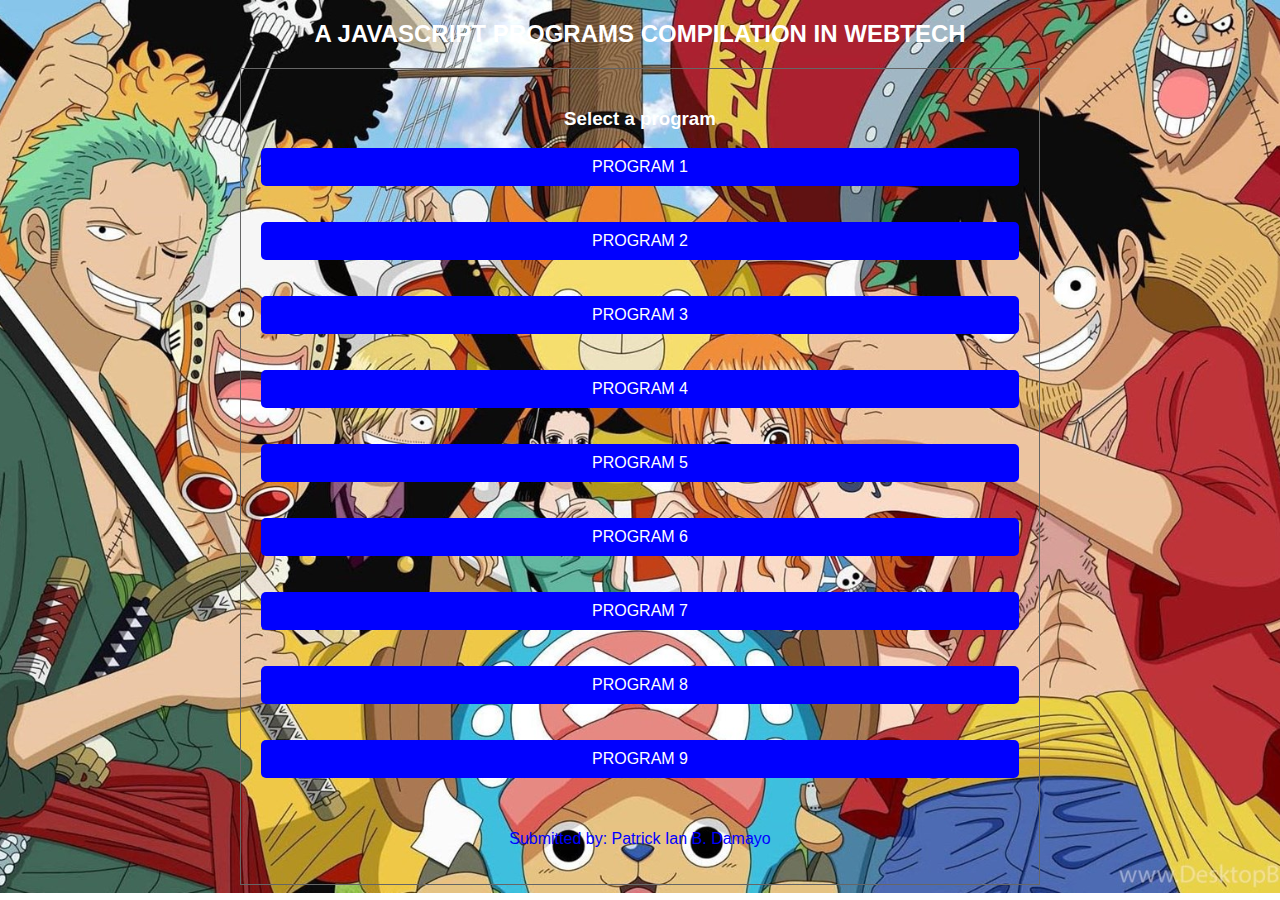
<file: index.html>
<!DOCTYPE html>
<html>
<head>
    <title>JavaScript Compilation - Hubert I. Caguiat</title>
    <style>
        * {
            box-sizing: border-box;
            font-family: Arial, sans-serif;
            
            color: #fff;
        }
        body{
            background-image: url(m.jpg);
            background-position: center;
            background-repeat: no-repeat;
            background-size: cover;
            background-blend-mode: color;
        }

.container {
border: 1px solid #666;
  max-width: 800px; /* Set the maximum width of the container */
  margin: 0 auto; /* Center the container on the page */
  padding: 20px; /* Add some padding for spacing */
}

        .btn-home {
             display: block; /* Make the link a block element */
             
  width: 100%; /* Set the width to 100% of its parent container */
  padding: 10px; /* Add some padding for styling */
  background-color:blue; /* Example background color (you can change this) */
  color: #ffffff; /* Example text color (you can change this) */
  border: none; /* Remove border */
  border-radius: 5px; /* Add rounded corners */
  font-size: 16px; /* Set font size */
  text-align: center; /* Center text */
  text-decoration: none; /* Remove default underline */
        }

 .btn-home:hover {
	background-color:aqua;
text-decoration:underline;
}

        h2, h3, p {
            text-align: center;
        }

        .btn-container {
            display: flex;
            flex-direction: column;
            align-items: center;
        }
    </style>
</head> 
<body>
    <style>
        h2{
            color: white;
        }
        h3{
            color: w;
        }
        p{
            color:blue;
        }
    </style>
        <h2>A JAVASCRIPT PROGRAMS COMPILATION IN WEBTECH</h2>
    <div class="container">

            <h3>Select a program</h3>
            <a href="addition.html" class="btn-home">PROGRAM 1</a><br/><br/>
            <a href="positive or negative.html" class="btn-home">PROGRAM 2</a><br/><br/>
            <a href="compare.html" class="btn-home">PROGRAM 3</a><br/><br/>
            <a href="average.html" class="btn-home">PROGRAM 4</a><br/><br/>
            <a href="fiveinputs.html" class="btn-home">PROGRAM 5</a><br/><br/>
            <a href="voters.html" class="btn-home">PROGRAM 6</a><br/><br/>
            <a href="add.sub,multiply.html" class="btn-home">PROGRAM 7</a><br/><br/>
            <a href="even or odd.html" class="btn-home">PROGRAM 8</a><br/><br/>
            <a href="Equivalent Grade.html" class="btn-home">PROGRAM 9</a><br/><br/>

    <p>Submitted by: Patrick Ian B. Damayo</p>
    </div>


</body>
</html>
</file>
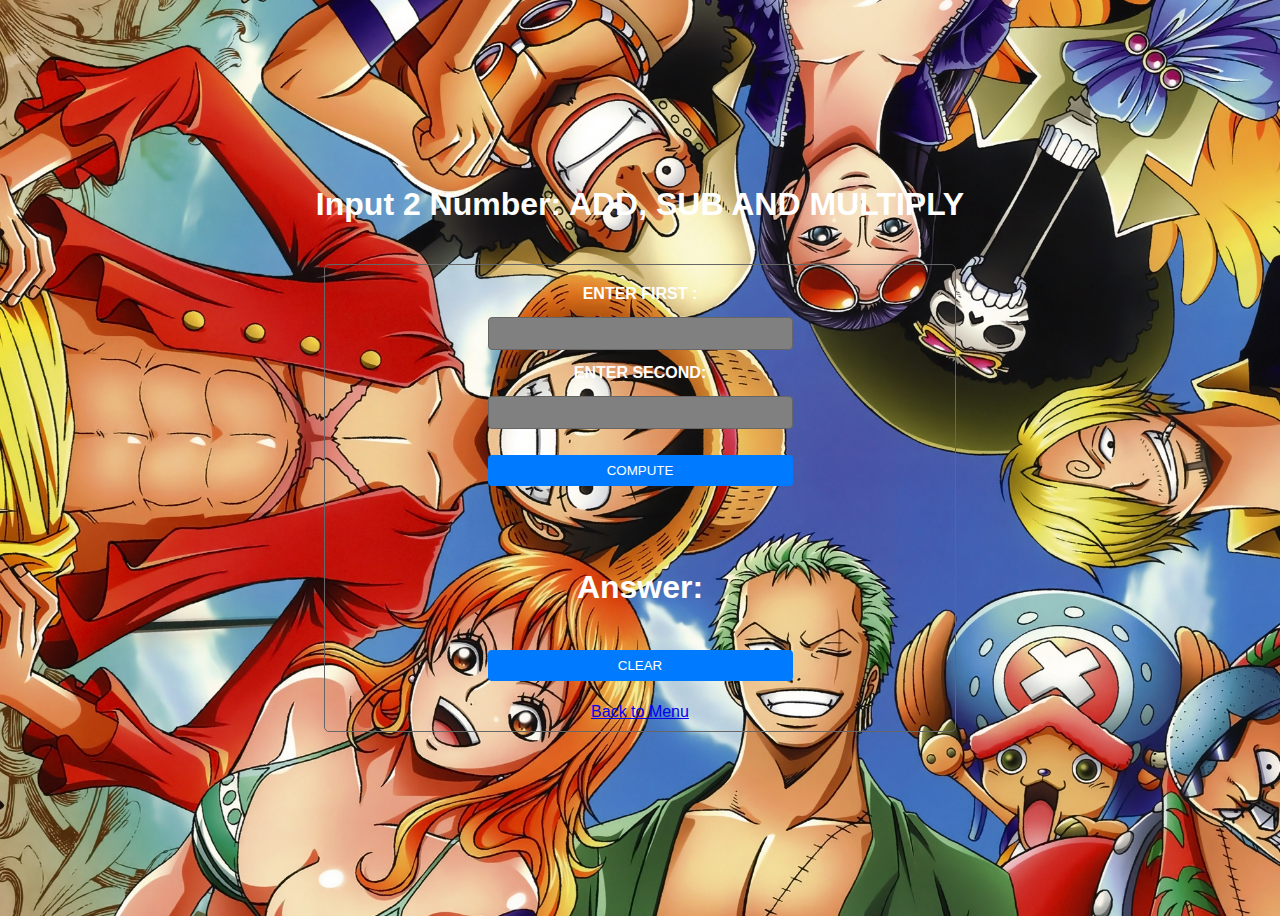
<file: add.sub,multiply.html>
<!DOCTYPE html>
<html lang="en">
<head>
    <meta charset="UTF-8">
    <meta name="viewport" content="width=device-width, initial-scale=1.0">
    <title>Document</title>
    <link href="mystyles.css" rel="stylesheet"/>
</head>
<body>
    <style>
        h1{
            color: white;
        }
        body{
            background-image: url(o.jpg);
            background-repeat: no-repeat;
            background-size: cover;
        }
    </style>


    <h1>Input 2 Number: ADD, SUB AND MULTIPLY</h1>
    <div class="container">
    <b><label for="Num1">ENTER FIRST : </label></b>
    <input type="number" id="num1"><br>

    <b><label for="Num2">ENTER SECOND: </label></b>
    <input type="number" id="num2"><br/><br/>

    <button onclick="TwoInput()">COMPUTE</button><br/><br>
    <h1><span id="sign"></span></h1><br>
    <h1>Answer:<span id="result"></span></h1><br>
    <button onclick="ClearFields()">CLEAR</button><br/><br/>
    <a href="index.html">Back to Menu</a>
    </div>
    <script>
        function TwoInput()
        {
            var num1 = parseFloat(document.getElementById('num1').value);
            var num2 = parseFloat(document.getElementById('num2').value);

            if (isNaN(num1) || isNaN(num2)) {
                alert("Please enter valid numbers in both fields.");
                return;
            }

            if (num1 == num2){

                var result = num2 - num1;
                document.getElementById('sign').innerHTML =  "Subtract" ;
                document.getElementById('sign').style.color = "white";
                document.getElementById('result').innerHTML =  result ;
                document.getElementById('result').style.color = "white";
            }

            else if (num1 > num2){

	            var result = num1 + num2;
                document.getElementById('sign').innerHTML =  "Addition" ;
                document.getElementById('sign').style.color = "blue";
                document.getElementById('result').innerHTML = result;
                document.getElementById('result').style.color = "blue";
	        }

            else if (num1 < num2){

	            var result = num1 * num2;
                document.getElementById('sign').innerHTML =  "Multiply" ;
                document.getElementById('sign').style.color = "green";
                document.getElementById('result').innerHTML = result;
                document.getElementById('result').style.color = "green";
	        }
        }

        function ClearFields() {

            document.getElementById("num1").value = "";
            document.getElementById("num2").value = "";
            document.getElementById("result").innerHTML = "";
            document.getElementById("result").style.color = "GOLD";
            document.getElementById("sign").innerHTML = "";
        }
    </script>
</body>
</html>
</file>
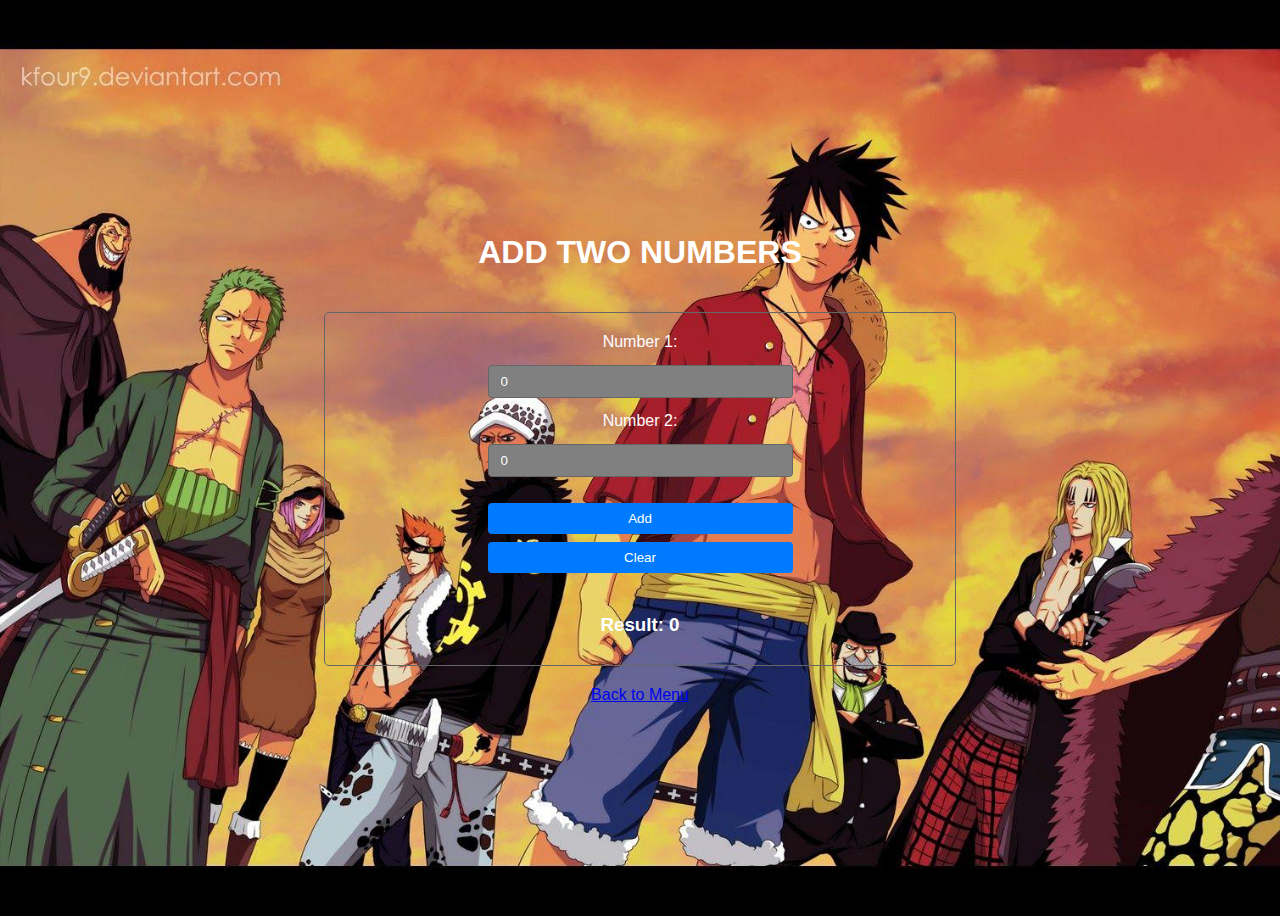
<file: addition.html>
<!DOCTYPE html>
<html>
<head>
    <title>Addition Example</title>
    <link href="mystyles.css" rel="stylesheet"/>
</head>
<body>
    <style>
        h1{
            color:white;
        }
        h3{
            color: white;
        }
        body{
            background-image: url(z.jpg);
            background-repeat: no-repeat;
            background-size: cover;
        }
       
    </style>
<h1>ADD TWO NUMBERS</h1>
<div class="container">
    <label for="num1">Number 1:</label>
    <input type="number" id="num1"  onfocus="this.value=''" value="0">
    
    <label for="num2">Number 2:</label>
    <input type="number" id="num2" onfocus="this.value=''" value="0"><br/><br/>

    <button onclick="addNumbers()">Add</button> <button onclick="ClearFields()">Clear</button><br/><br/>
    <h3>Result: <span id="result">0</span></h3>
</div>


<a href="index.html">Back to Menu</a>


<script>
    function addNumbers() {
        var num1 = parseFloat(document.getElementById('num1').value);
        var num2 = parseFloat(document.getElementById('num2').value);

  if (isNaN(num1) || isNaN(num2)) {
        alert("Please enter valid numbers in both fields.");
        return;
    }

        var result = num1 + num2;
        document.getElementById('result').innerHTML =  result ;
        document.getElementById('result').style.color = "White";
    }

function ClearFields() {

     document.getElementById("num1").value = "";
     document.getElementById("num2").value = "";
     document.getElementById("result").innerHTML = "0";
}

</script>
</body>
</html>
</file>
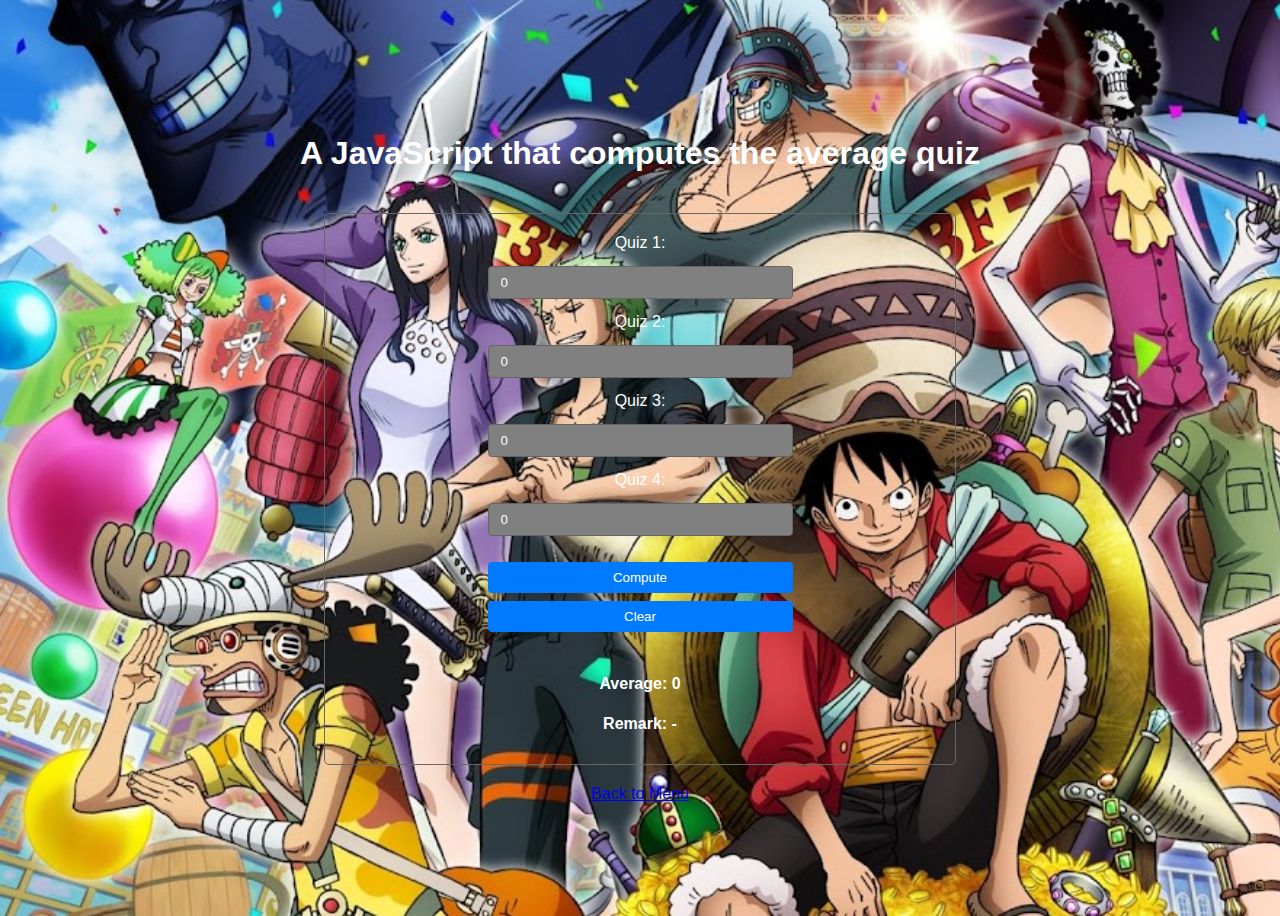
<file: average.html>
<!DOCTYPE html>
<html>
<head>
    <title>Average Quiz</title>
   <link href="mystyles.css" rel="stylesheet"/>
</head>
<body>
    <style>
        h1{
            color:white;
        }
       body{
         background-image: url(d.jpg);
         background-repeat: no-repeat;
        background-size: cover;
       }
    </style>
<h1>A JavaScript that computes the average quiz</h1>
<div class="container">
    <label for="q1">Quiz 1:</label>
    <input type="number" id="q1"  onfocus="this.value=''" value="0">
    
    <label for="q2">Quiz 2:</label>
    <input type="number" id="q2" onfocus="this.value=''" value="0">

<label for="q3">Quiz 3:</label>
    <input type="number" id="q3"  onfocus="this.value=''" value="0">

<label for="q4">Quiz 4:</label>
    <input type="number" id="q4"  onfocus="this.value=''" value="0">
<br/><br/>

    <button onclick="computeAve()">Compute</button> <button onclick="ClearFields()">Clear</button><br/><br/>
    <h4>Average: <span id="average">0</span></h4>
    <h4>Remark: <span id="remark">-</span></h4>
</div>


<a href="index.html">Back to Menu</a>

<script>
    function computeAve() {
        var q1 = parseFloat(document.getElementById('q1').value);
        var q2 = parseFloat(document.getElementById('q2').value);
	var q3 = parseFloat(document.getElementById('q3').value);
	var q4 = parseFloat(document.getElementById('q4').value);

  	if (isNaN(q1) || isNaN(q2) || isNaN(q3) || isNaN(q4)) {
        alert("Please enter valid grades.");
        return;
   	 }

 if (q1 < 50 || q1 > 100 || q2 < 50 || q2 > 100 || q3 < 50 || q3 > 100 || q4 < 50 || q4 > 100) {
        alert("Grades must be between 50 and 100.");
        return;
    }

        var aq = (q1 + q2 + q3 + q4) /4;

        document.getElementById('average').innerHTML =  aq ;

	if (aq>=75){
	 document.getElementById('average').style.color = "green";
	 document.getElementById('remark').style.color = "green";
	document.getElementById('remark').innerHTML = "Congratulations. You Passed the quiz."
document.body.style.backgroundColor = "#184628"; // Change background color to blue
	}

	else {
	 document.getElementById('average').style.color = "red";
	 document.getElementById('remark').style.color = "red";
document.body.style.backgroundColor = "#951e15"; // Change background color to blue


	document.getElementById('remark').innerHTML = "Sorry, but unfortunately, you Failed the quiz."
	}

   }

function ClearFields() {

     document.getElementById("q1").value = "0";
     document.getElementById("q2").value = "0";
    document.getElementById("q3").value = "0";
    document.getElementById("q4").value = "0";
     document.getElementById("average").innerHTML = "0";
    document.getElementById("remark").innerHTML = "-";
 document.getElementById('average').style.color = "black";
 document.getElementById('remark').style.color = "black";
document.body.style.backgroundColor = "#333"; // Change background color to blue
}

</script>
</body>
</html>
</file>
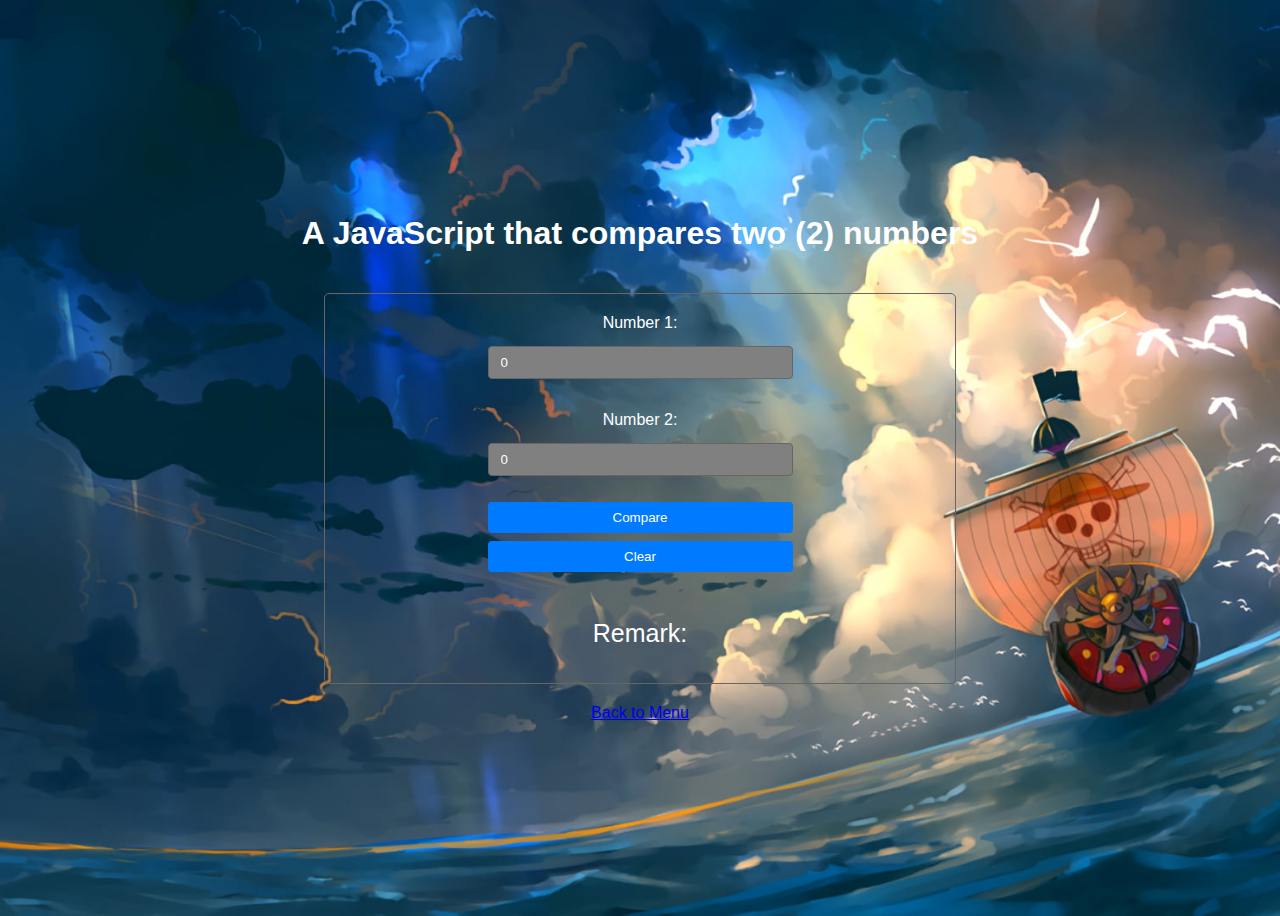
<file: compare.html>
<!DOCTYPE html>
<html>
<head>
    <title>Comparing Two Numbers</title>
    <link href="mystyles.css" rel="stylesheet"/>
</head>
<body>
    <style>
        h1{
            color:white;
        }
        body{
           background-image: url(4.jpg);
           background-repeat: no-repeat;
            background-size: cover;
        }
    </style>
<h1>A JavaScript that compares two (2) numbers</h1>
<div class="container">
    <label for="num1">Number 1:</label>
    <input type="number" id="num1" onfocus="this.value=''" value="0"><br><br>
    
    <label for="num2">Number 2:</label>
    <input type="number" id="num2" onfocus="this.value=''" value="0"><br><br>
    
    <button onclick="compare()">Compare</button><button onclick="ClearFields()">Clear</button><br/><br/>
  
    <p>Remark: <span id="result"></span></p>
</div>


<a href="index.html">Back to Menu</a>

    <script>

       function compare() {
            var num1 = parseFloat(document.getElementById('num1').value);
            var num2 = parseFloat(document.getElementById('num2').value);
            
            if (num1 > num2) {
                document.getElementById('result').textContent = 'First is GREATER THAN the Second.';
document.getElementById('result').style.color = "BLUE";
            } else if  (num1 < num2) {
		                document.getElementById('result').textContent = 'First is LESS THAN the Second.';
document.getElementById('result').style.color = "RED";            
}
	else
	{  document.getElementById('result').textContent = 'First is EQUIVALENT to the Second.';
	document.getElementById('result').style.color = "GREEN";
	}
        }


function ClearFields() {

     document.getElementById("num1").value = "0";
     document.getElementById("num2").value = "0";
    document.getElementById("result").innerHTML = "";
 document.getElementById('result').style.color = "white";

}
    </script>
</body>
</html>
</file>
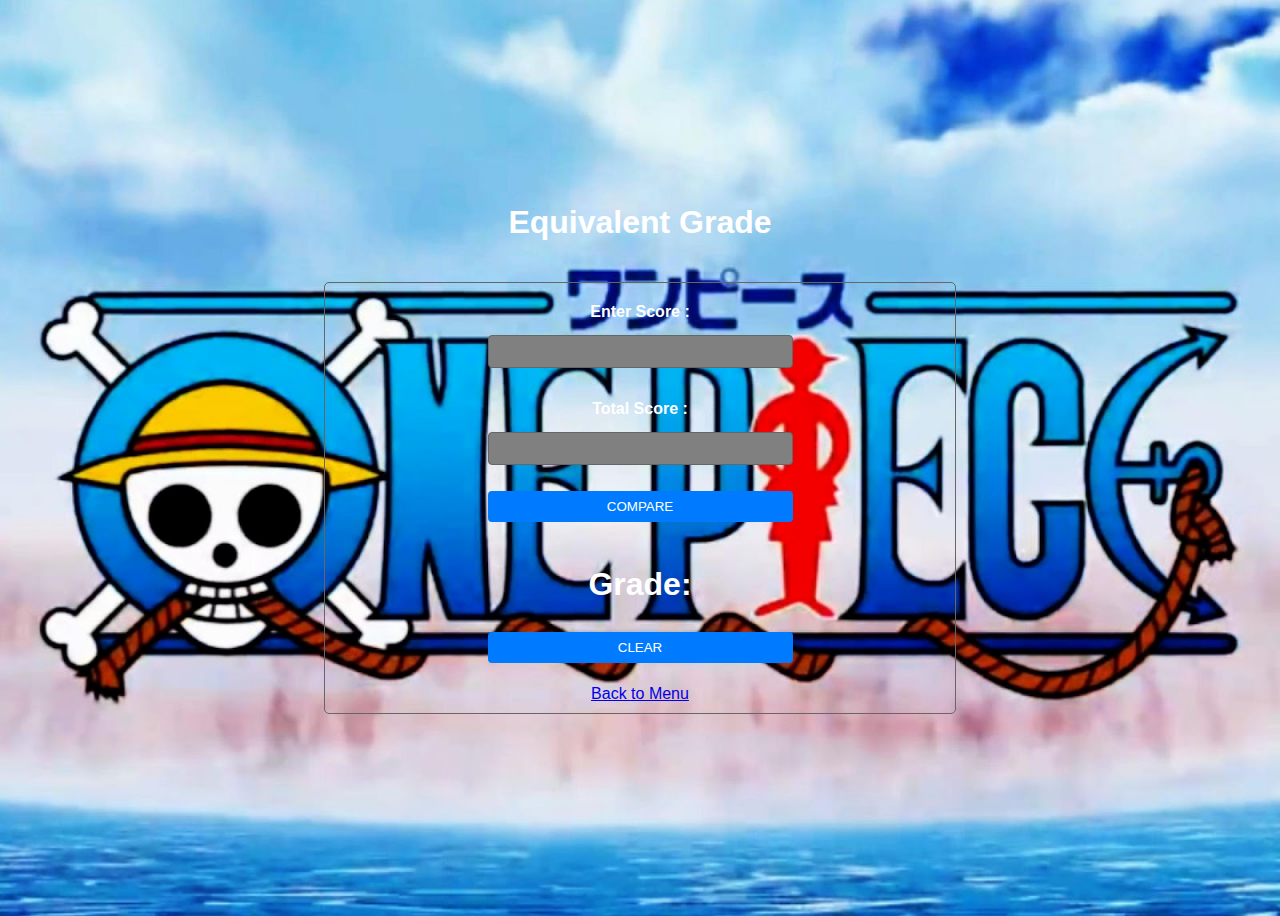
<file: Equivalent Grade.html>
<!DOCTYPE html>
<html lang="en">
<head>
    <meta charset="UTF-8">
    <meta name="viewport" content="width=device-width, initial-scale=1.0">
    <title>Equivalent grade</title>
    <link href="mystyles.css" rel="stylesheet"/>
</head>
<body>


<body>
    <style>
        h1{
            color: white;
        }
        body{
            background-image: url(x.jpg);
            background-repeat: no-repeat;
            background-size: cover;
        }
    </style>
    <h1>Equivalent Grade </h1>
    <div class="container">
    <b><label for="Num1">Enter Score :</label></b>
    <input type="number" id="num1" onfocus="this.value=''"><br><br>

    <b><label for="Num2">Total Score :</label></b>
    <input type="number" id="num2" onfocus="this.value=''"><br><br>

    <button onclick="Comparing()">COMPARE</button><br><br>
    <h1>Grade:<p id="result"></p></h1>
    <button onclick="ClearFields()">CLEAR</button><br/><br/>
    <a href="index.html">Back to Menu</a>
    </div>
    <script>
        function Comparing()
        {
            var num1 = parseFloat(document.getElementById('num1').value);
            var num2 = parseFloat(document.getElementById('num2').value);

            if (isNaN(num1) || isNaN(num2)) {
                alert("Please enter scores in both fields.");
                return;
            }

            if (num1 < 0) {
                alert("Invalid Input");
                return;
            }

            if (num1 > num2) {
                alert("Your score should not exceed from the total score");
                return;
            }

            var egrade = (num1 / num2) * 60 + 40;
            
            if (egrade < 1 || egrade > 100) {
                alert("No grade exceeding in 100");
                return;
            }
            
            if (egrade >= 78 && egrade <= 80) {
                document.getElementById('result').textContent = 'NOT BAD';
                document.getElementById('result').style.color = "bisque";
            } 
            else if  (egrade >= 81 && egrade <= 85) {
		        document.getElementById('result').textContent = 'NICE';
                document.getElementById('result').style.color = "YELLOW";            
            }
            else if  (egrade >= 86 && egrade <= 90) {
		        document.getElementById('result').textContent = 'GOOD';
                document.getElementById('result').style.color = "BLUE";
            }
            else if  (egrade >= 91 && egrade <= 95) {
		        document.getElementById('result').textContent = 'VERY GOOD';
                document.getElementById('result').style.color = "BLACK";
            }
            else if  (egrade >= 96 && egrade <= 100) {
		        document.getElementById('result').textContent = 'EXCELLENT';
                document.getElementById('result').style.color = "PINK";
            }
	        else {
                document.getElementById('result').textContent = 'SORRY, KULANG PA SA EFFORT...';
	            document.getElementById('result').style.color = "GRAY";
	        }   
        }

        function ClearFields() {

            document.getElementById("num1").value = "0";
            document.getElementById("num2").value = "0";
            document.getElementById("result").innerHTML = "";

        }   
    </script>
</body>
</html>
</file>
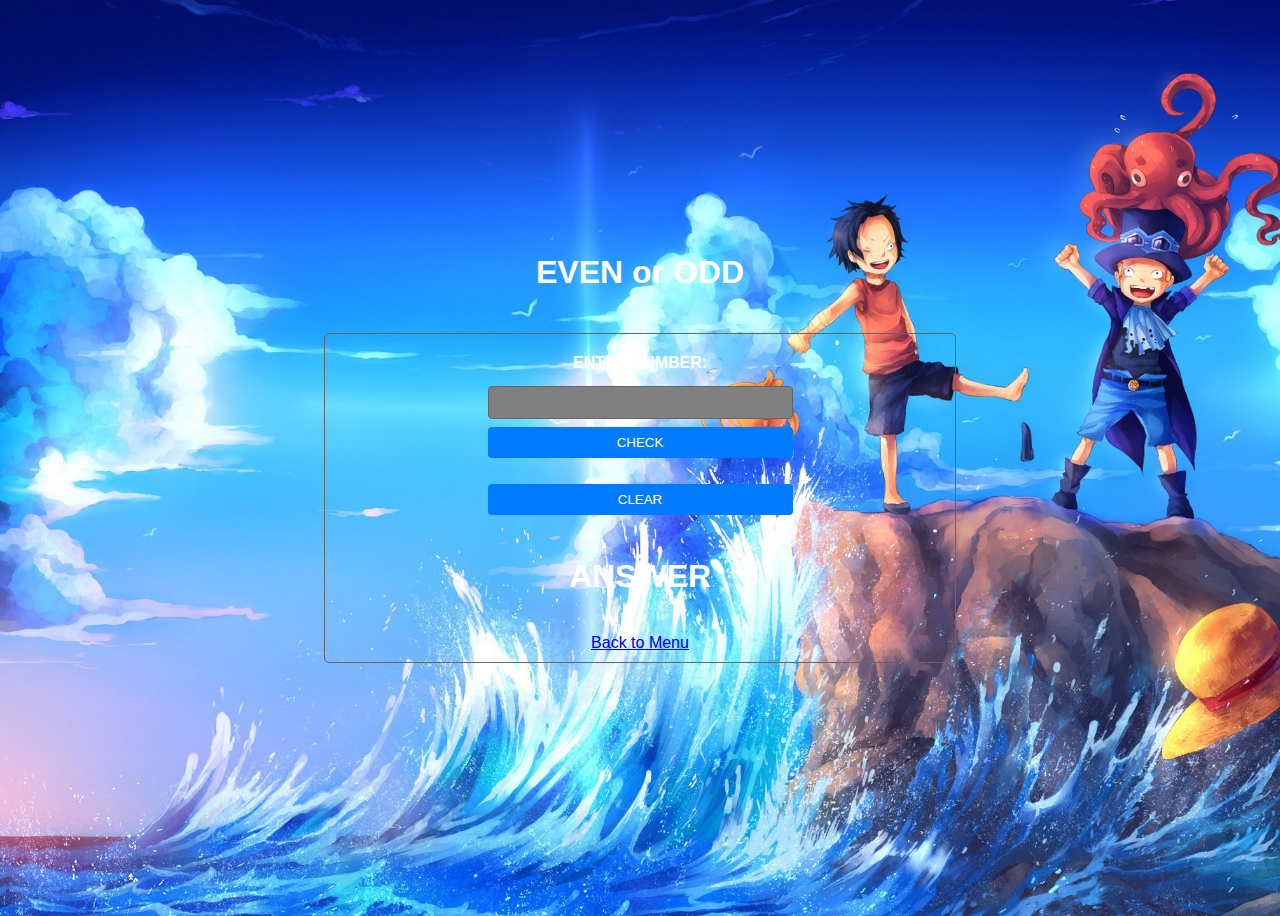
<file: even or odd.html>
<!DOCTYPE html>
<html lang="en">
<head>
    <meta charset="UTF-8">
    <meta name="viewport" content="width=device-width, initial-scale=1.0">
    <title>Document</title>
    <link href="mystyles.css" rel="stylesheet"/>
</head>
<body>
  
<style>
    h1{
        color: white;
    }
    body{
        background-image: url(t.jpg);
        background-repeat: no-repeat;
         background-size: cover;
    }
</style>

    <h1>EVEN or ODD</h1>
    <div class="container">
    <b><label for="Num">ENTER NUMBER: </label></b>
    <input type="number" id="Num"><br/>

    <button onclick="check()">CHECK</button><br/><br/>
    <button onclick="ClearFields()">CLEAR</button><br/><br/>
    <h1 id="sagot"> ANSWER </h1><br/>
    <a href="index.html">Back to Menu</a>
    </div>
    <script>
        function check()
        {
            var num = parseFloat(document.getElementById('Num').value);

            if (isNaN(num)) {
                alert("Please enter valid numbers in fields.");
                return;
            }

            if (num % 2 == 0){
                document.getElementById('sagot').innerHTML = 'The number is EVEN' ;
                document.getElementById('sagot').style.color = 'Red';
            }
            else {
                document.getElementById('sagot').innerHTML = 'The number is ODD';
                document.getElementById('sagot').style.color = 'Blue';
            }
        
        }

        function ClearFields() {

        document.getElementById("Num").value = "";
        document.getElementById("sagot").innerHTML = "ANSWER";
        document.getElementById("sagot").style.color = "GOLD";
        }
    </script>
</body>
</html>
</file>
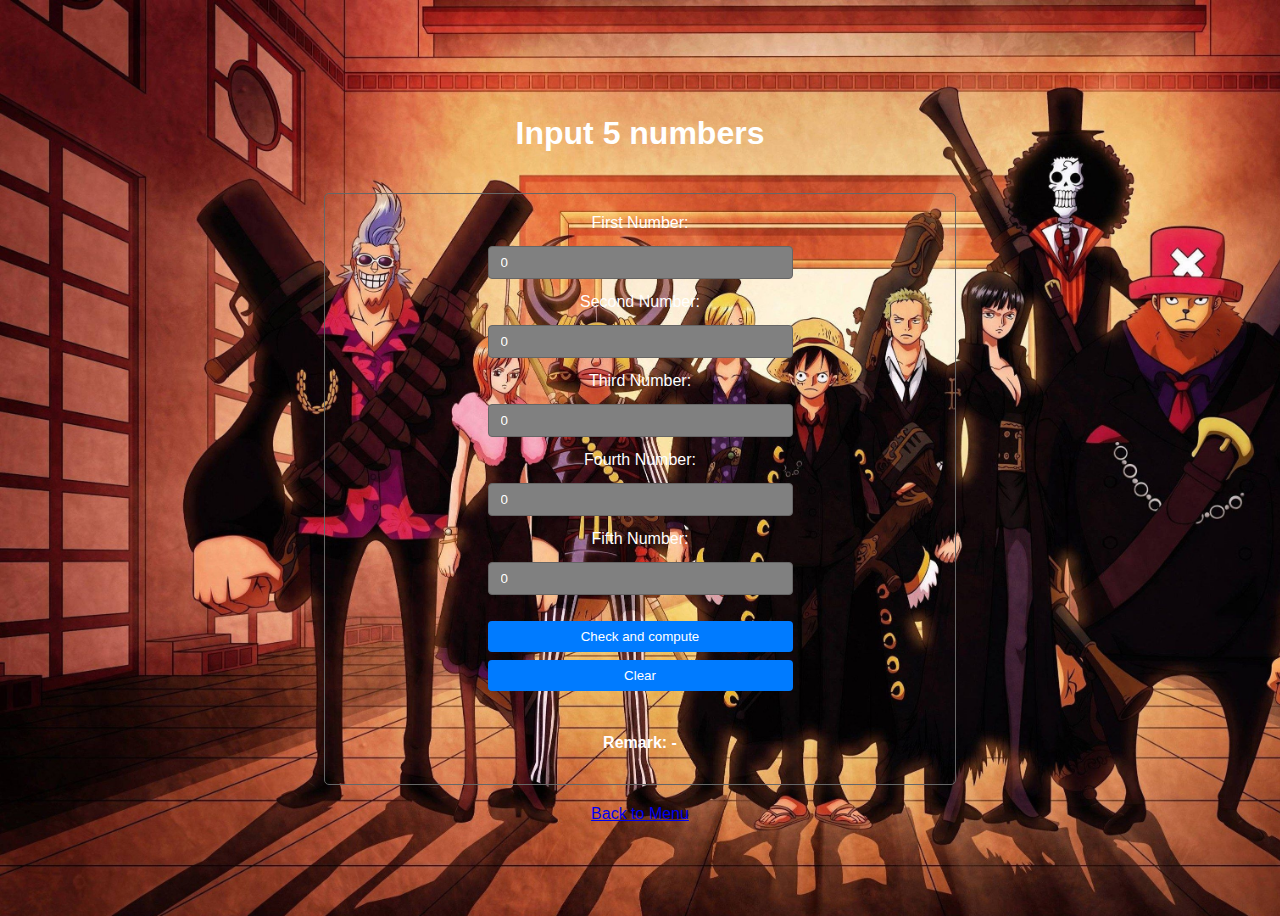
<file: fiveinputs.html>
<!DOCTYPE html>
<html>
<head>
    <title>Five Inputs</title>
   <link href="mystyles.css" rel="stylesheet"/>
</head>
<body>
<style>
    h1{
        color: white;
    }
    body{
        background-image: url(i.jpg);
        background-repeat: no-repeat;
            background-size: cover;
    }
</style>
<h1>Input 5 numbers</h1>
<div class="container">
    <label for="num1">First Number:</label>
    <input type="number" id="num1"  onfocus="this.value=''" value="0">
    
    <label for="num2">Second Number:</label>
    <input type="number" id="num2" onfocus="this.value=''" value="0">

<label for="num3">Third Number:</label>
    <input type="number" id="num3"  onfocus="this.value=''" value="0">

<label for="num4">Fourth Number:</label>
    <input type="number" id="num4"  onfocus="this.value=''" value="0">

<label for="num5">Fifth Number:</label>
    <input type="number" id="num5"  onfocus="this.value=''" value="0">
<br/><br/>

    <button onclick="checkAndCompute()">Check and compute</button> <button onclick="ClearFields()">Clear</button><br/><br/>
    <h4>Remark: <span id="result">-</span></h4>
</div>


<a href="index.html">Back to Menu</a>

<script>
    function checkAndCompute() {
        var num1 = parseFloat(document.getElementById('num1').value);
        var num2 = parseFloat(document.getElementById('num2').value);
	var num3 = parseFloat(document.getElementById('num3').value);
	var num4 = parseFloat(document.getElementById('num4').value);
	var num5 = parseFloat(document.getElementById('num5').value);

  	if (isNaN(num1) || isNaN(num2) || isNaN(num3) || isNaN(num4) || isNaN(num5)) {
        alert("Please enter valid number.");
        return;
   	 }

	if (num3>num1){
	var prod = num1 * num2 * num3 * num4 * num5;
       document.getElementById('result').style.color = "red";
	document.getElementById('result').innerHTML = prod;

	}

	else if (num1>num2){
	var prod = num4 * num5;
       document.getElementById('result').style.color = "blue";
	document.getElementById('result').innerHTML = prod;

	}

	else {
	 document.getElementById('result').style.color = "red";
	document.getElementById('result').innerHTML = "BYE";
	}



   }

function ClearFields() {

     document.getElementById("num1").value = "0";
     document.getElementById("num2").value = "0";
    document.getElementById("num3").value = "0";
    document.getElementById("num4").value = "0";
    document.getElementById("result").innerHTML = "-";
document.getElementById('result').style.color = "white";

}

</script>
</body>
</html>
</file>
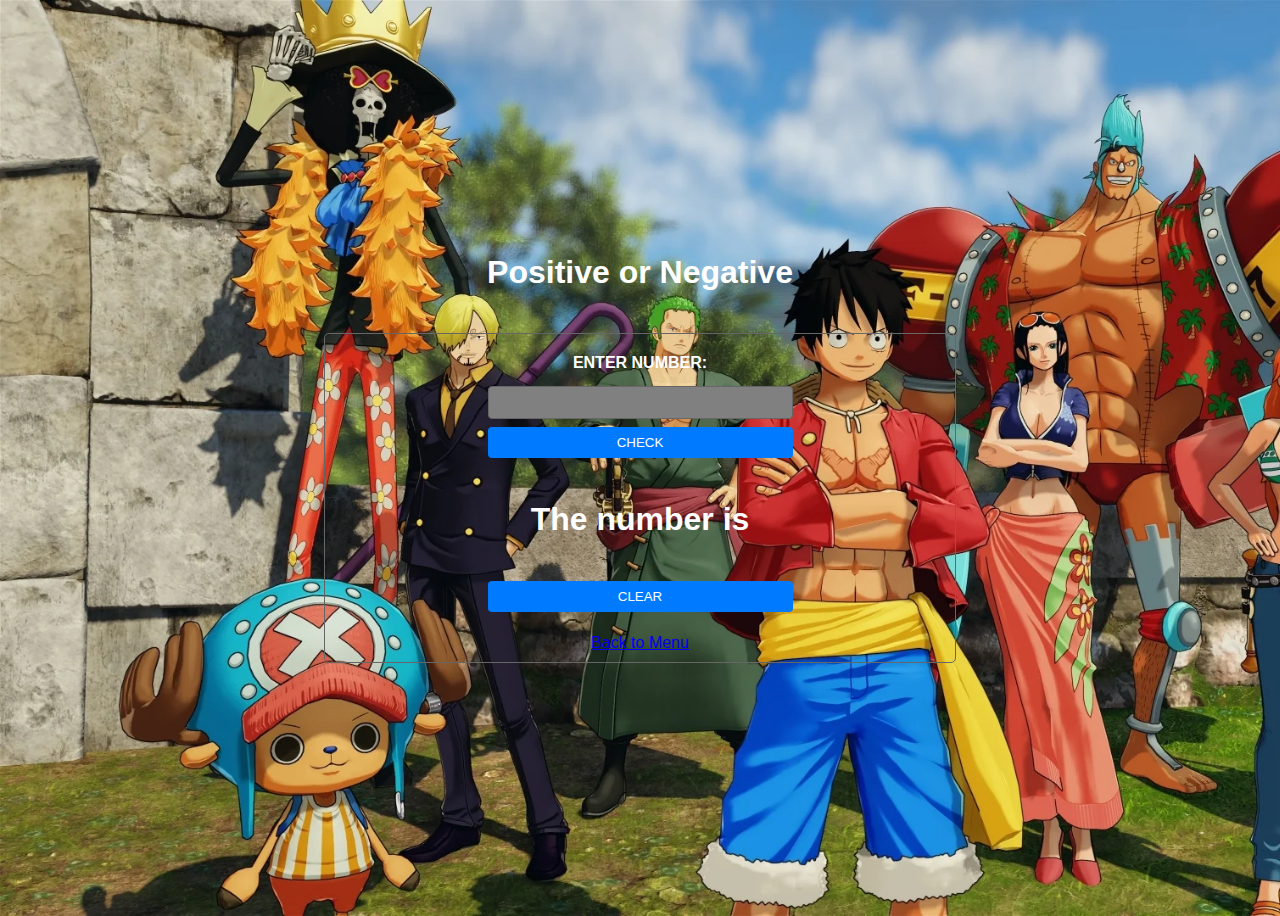
<file: positive or negative.html>
<!DOCTYPE html>
<html lang="en">
<head>
    <meta charset="UTF-8">
    <meta name="viewport" content="width=device-width, initial-scale=1.0">
    <title>Positive or Negative</title>
    <link href="mystyles.css" rel="stylesheet"/>
</head>
<body>
    <style>
        h1{
            color: white;
        }
        body{
            background-image: url(c.webp);
            background-repeat: no-repeat;
            background-size: cover;
        }
    </style>
      
        <h1>Positive or Negative</h1>
        <div class="container">
        <b><label for="Num">ENTER NUMBER: </label></b>
        <input type="number" id="Num"/><br/>
    
        <button onclick="check()">CHECK</button><br/><br/>
        <h1>The number is </h1><h1 id="sagot"></h1><br/>
        <button onclick="ClearFields()">CLEAR</button><br/><br/>
        <a href="index.html">Back to Menu</a>
        </div>
        <script>
            function check()
            {
                var num = parseFloat(document.getElementById('Num').value);
    
                if (isNaN(num)) {
                    alert("Please enter valid number.");
                    return;
                }
    
                if (num>=0){
                    document.getElementById('sagot').innerHTML = 'Positive' ;
                    document.getElementById('sagot').style.color = 'SKYBLUE' ;
                }
                else {
                    document.getElementById('sagot').innerHTML = 'Negative';
                    document.getElementById('sagot').style.color = 'RED' ;
                }
            
            }
            function ClearFields() {
    
                document.getElementById("Num").value = "";
                document.getElementById("sagot").innerHTML = "";
            }
        </script>
</body>
</html>
</file>
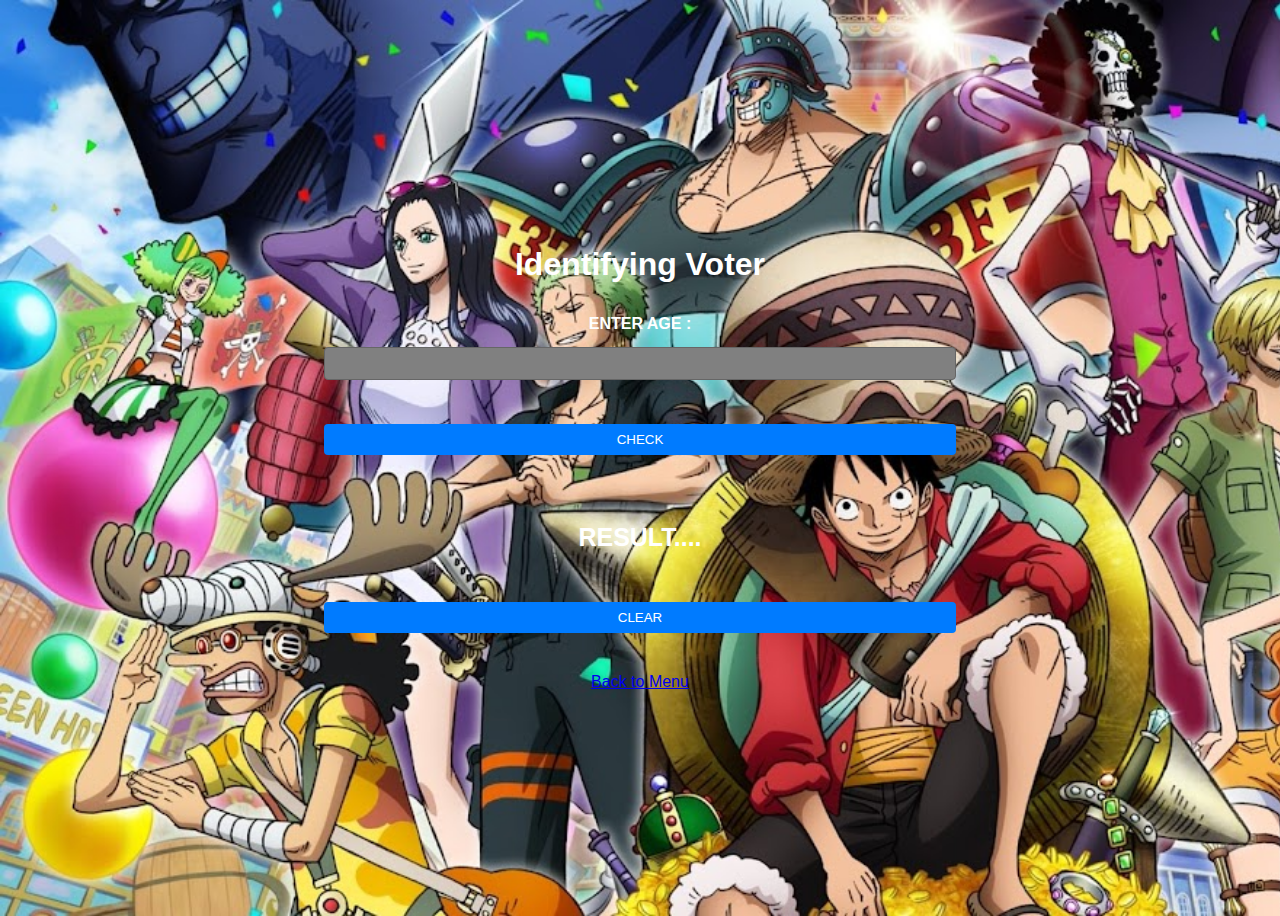
<file: voters.html>
<!DOCTYPE html>
<html lang="en">
<head>
    <meta charset="UTF-8">
    <meta name="viewport" content="width=device-width, initial-scale=1.0">
    <title>Document</title>
    <link href="mystyles.css" rel="stylesheet"/>
</head>
<body>
   <style>
    body{
        background-image: url(d.jpg);
        background-repeat: no-repeat;
            background-size: cover;
    }
   </style>


    <h1>Identifying Voter</h1>
    <b><label for="Age">ENTER AGE : </label></b>
    <input type="number" id="age" onfocus="this.value=''"><br><br>

    <button onclick="Comparing()">CHECK</button><br/>
    <h1><p id="result"> RESULT.... </p></h1>
    <button onclick="ClearFields()">CLEAR</button><br/><br/>
    <a href="index.html">Back to Menu</a>

    <script>
        function Comparing()
        {
            var age = parseFloat(document.getElementById('age').value);

            if (isNaN(age)) {
                alert("Please enter valid age.");
                return;
   	        }

            if (age < 1 || age > 100) {
                alert("Invalid Input");
                return;
            }
            
            if (age > 18) {
                document.getElementById('result').textContent = ' Your allowed to vote. ';
                document.getElementById('result').style.color = "Lime";
            } 
            else {
		        document.getElementById('result').textContent = 'Your not allowed to vote. ';
                document.getElementById('result').style.color = "RED";               
            }
        }

        function ClearFields() {
            document.getElementById("age").value = "";
            document.getElementById("result").innerHTML = "RESULT....";
            document.getElementById('result').style.color = "DARKBLUE";  

        }   
    </script>
</body>
</html>
</file>
<file: mystyles.css>
*{box-sizing:border-box;}
        body {
           
            
            color: #fff;
            font-family: Arial, sans-serif;
            display: flex;
            justify-content: center;
            align-items: center;
            height: 100vh;
            flex-direction: column;
        }

   

        input {
            background-color: gray;
            color:white;
            border: 1px solid #666;
            padding: 8px 12px;
            margin: 4px;
            border-radius: 4px;
            width: 100%;
        }

        input[type="number"] {
            width: 50%;
        }

        label {
            display: block;
            margin: 10px 0;
        }

        p {
            font-size: 25px;
        }

        .container {
            border: 1px solid #666;
            padding: 10px;
            border-radius: 5px;
            margin-bottom: 20px;
            width: 50%;
            margin: 20px auto;
            text-align: center;
        }

button {
    background-color: #007BFF; /* Deep blue color */
    color: #fff;
    padding: 8px 12px;
    margin: 4px;
    border-radius: 4px;
    width: 50%;
border:none;
cursor:pointer;
}

button:hover{
    background-color: #0056b3; /* Darker blue on hover */
}
</file>
